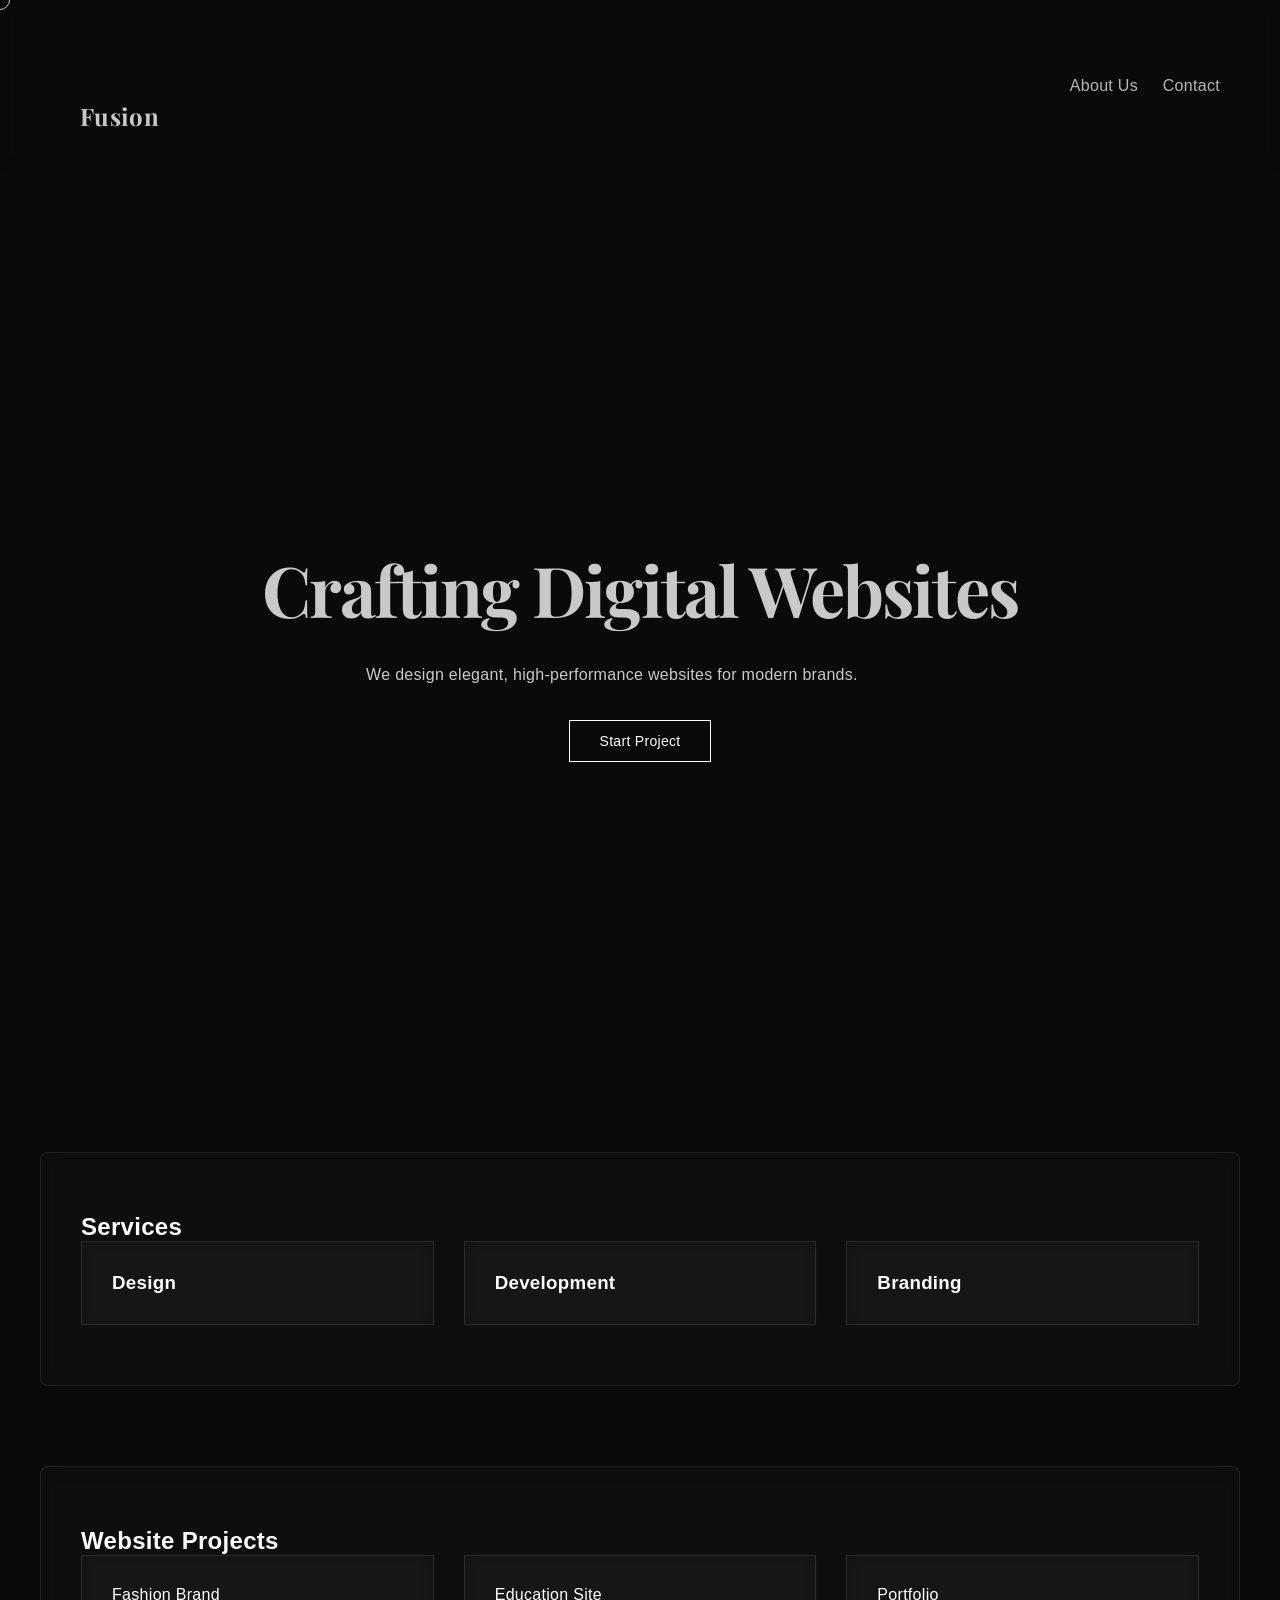
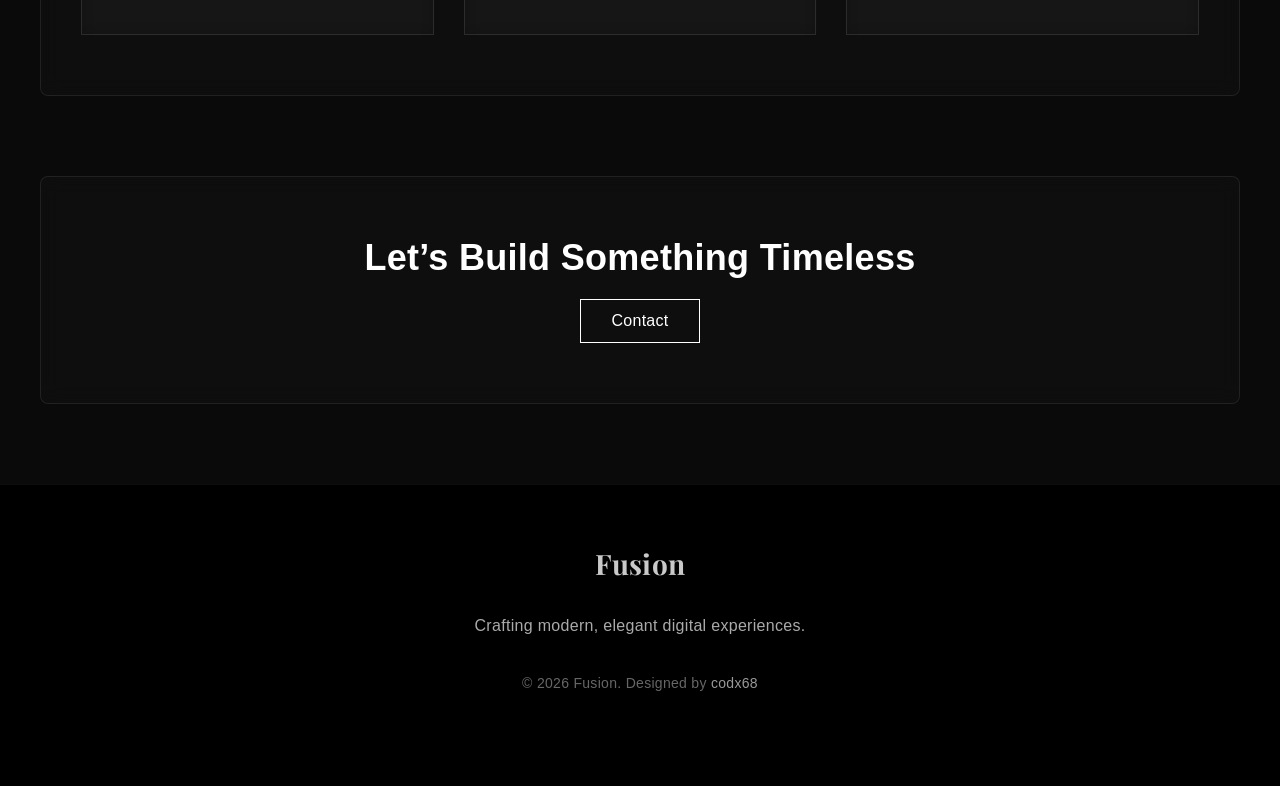
<file: index.html>
<!DOCTYPE html>
<html lang="en">
<head>
  <meta charset="UTF-8">
  <meta name="viewport" content="width=device-width, initial-scale=1.0">
  <title>Fusion</title>

  <link rel="stylesheet" href="style.css">

  <!-- FONT -->
  <link href="https://fonts.googleapis.com/css2?family=Inter:wght@300;400;600&family=Playfair+Display:wght@500;700&display=swap" rel="stylesheet">
</head>

<body>

    <div class="loader">
  <h1>Fusion</h1>
</div>

<div class="cursor"></div>

<header>
  <h1 class="logo">Fusion</h1>
  <nav>
    <a href="about.html">About Us</a>
    <a href="contact.html">Contact</a>
  </nav>
</header>

<section class="hero">
  <div class="hero-content">
    <h1>Crafting Digital Websites</h1>
    <p>We design elegant, high-performance websites for modern brands.</p>
    <a href="services.html" class="start-btn">Start Project</a>
  </div>
</section>

<section id="services" class="fade section-box">
  <h2>Services</h2>
  <div class="grid">
    <div class="card"><h3>Design</h3></div>
    <div class="card"><h3>Development</h3></div>
    <div class="card"><h3>Branding</h3></div>
  </div>
</section>

<section id="work" class="fade dark section-box">
  <h2>Website Projects</h2>
  <div class="grid">
    <div class="card">Fashion Brand</div>
    <div class="card">Education Site</div>
    <div class="card">Portfolio</div>
  </div>
</section>

<section class="cta section-box">
  <h2>Let’s Build Something <span>Timeless</span></h2>
  <a href="contact.html" class="btn">Contact</a>
</section>

<footer class="footer">
  <div class="footer-content">
    
    <h2 class="footer-logo">Fusion</h2>

    <p class="footer-text">
      Crafting modern, elegant digital experiences.
    </p>
    <p class="footer-copy">
      © 2026 Fusion. Designed by <a href="https://github.com/codx68" target="_blank">codx68</a>
    </p>

  </div>
</footer>

<div class="progress-bar"></div>

<script src="script.js"></script>
</body>
</html>
</file>
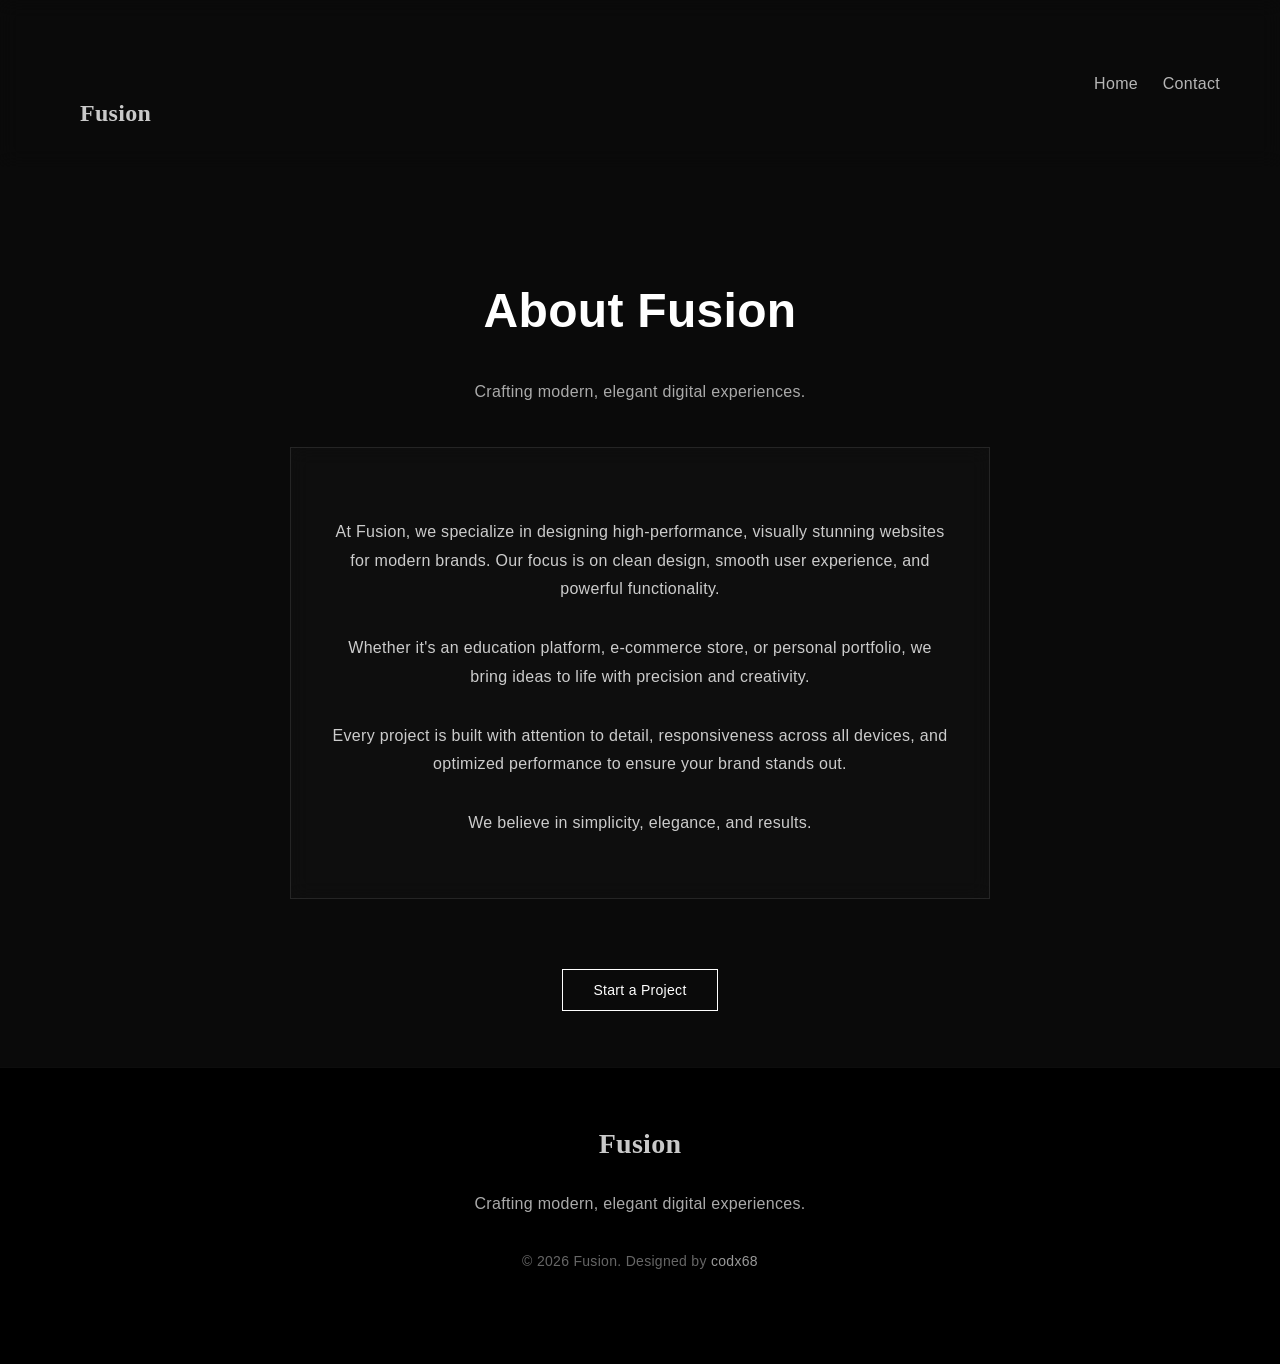
<file: about.html>
<!DOCTYPE html>
<html lang="en">
<head>
  <meta charset="UTF-8">
  <meta name="viewport" content="width=device-width, initial-scale=1.0">
  <title>About Us - Fusion</title>
  <link rel="stylesheet" href="style.css">
</head>
<body>

            <header>
  <h1 class="logo">Fusion</h1>
  <nav>
    <a href="index.html">Home</a>
    <a href="contact.html">Contact</a>
  </nav>
    </header>

  <!-- ABOUT SECTION -->
  <section class="about-section">
    <h1>About Fusion</h1>
    <p class="about-sub">
      Crafting modern, elegant digital experiences.
    </p>

    <div class="about-box">
      <p>
        At Fusion, we specialize in designing high-performance, visually stunning websites for modern brands.
        Our focus is on clean design, smooth user experience, and powerful functionality.
      </p>

      <p>
        Whether it's an education platform, e-commerce store, or personal portfolio,
        we bring ideas to life with precision and creativity.
      </p>

      <p>
        Every project is built with attention to detail, responsiveness across all devices,
        and optimized performance to ensure your brand stands out.
      </p>

      <p>
        We believe in simplicity, elegance, and results.
      </p>
    </div>

    <div class="about-cta">
      <a href="services.html" class="start-btn">Start a Project</a>
    </div>
  </section>

<footer class="footer">
  <div class="footer-content">
    
    <h2 class="footer-logo">Fusion</h2>

    <p class="footer-text">
      Crafting modern, elegant digital experiences.
    </p>
    <p class="footer-copy">
      © 2026 Fusion. Designed by <a href="https://github.com/codx68" target="_blank">codx68</a>
    </p>

  </div>
</footer>

</body>
</html>
</file>
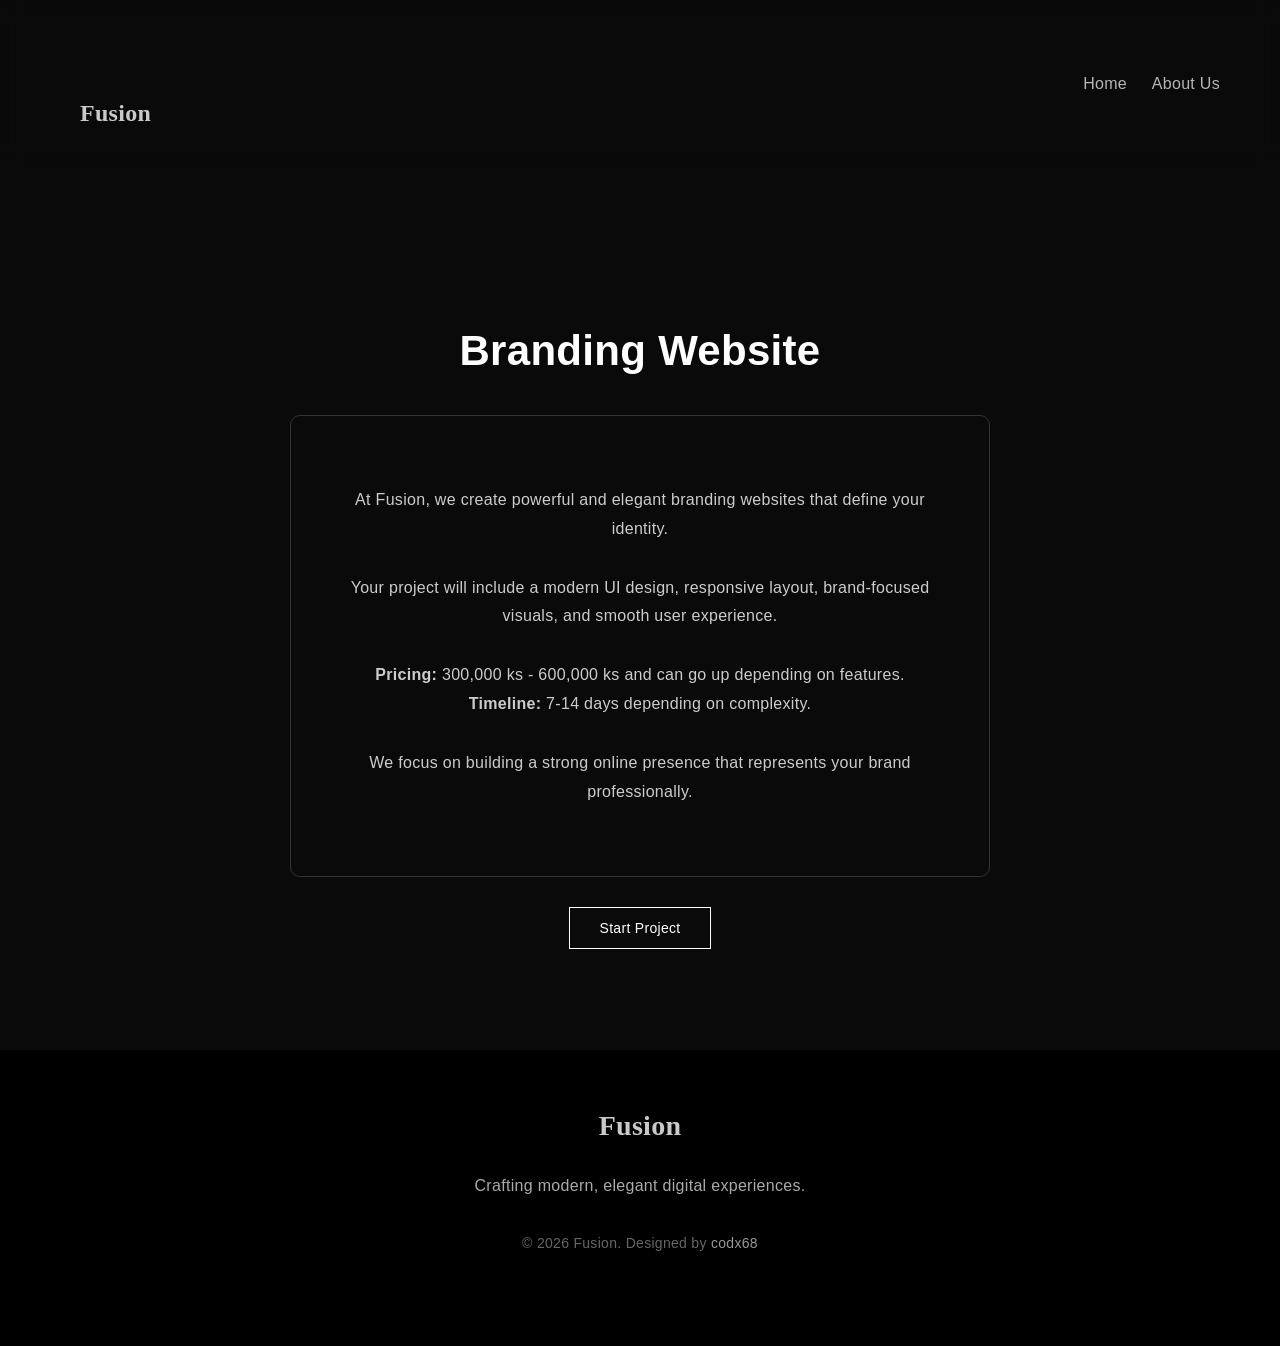
<file: branding.html>
<!DOCTYPE html>
<html lang="en">
<head>
  <meta charset="UTF-8">
  <meta name="viewport" content="width=device-width, initial-scale=1.0">
  <title>Branding Website</title>
  <link rel="stylesheet" href="style.css">
</head>
<body>

        <header>
  <h1 class="logo">Fusion</h1>
  <nav>
    <a href="index.html">Home</a>
    <a href="about.html">About Us</a>
  </nav>
    </header>

<section class="project-section">
  <h1>Branding Website</h1>

  <div class="project-box">
    <p>
      At Fusion, we create powerful and elegant branding websites that define your identity.
    </p>

    <p>
      Your project will include a modern UI design, responsive layout, brand-focused visuals,
      and smooth user experience.
    </p>

    <p>
      <strong>Pricing:</strong> 300,000 ks - 600,000 ks and can go up depending on features.
      <br>
      <strong>Timeline:</strong> 7-14 days depending on complexity.
    </p>

    <p>
      We focus on building a strong online presence that represents your brand professionally.
    </p>
  </div>

  <a href="mailto:faithful1studi@gmail.com?subject=Branding Website Project&body=Hello Fusion,%0D%0A%0D%0AI would like to start a Branding Website project.%0D%0A%0D%0APlease contact me with details.%0D%0A"
     class="start-btn">
     Start Project
  </a>
</section>

<footer class="footer">
  <div class="footer-content">
    
    <h2 class="footer-logo">Fusion</h2>

    <p class="footer-text">
      Crafting modern, elegant digital experiences.
    </p>
    <p class="footer-copy">
      © 2026 Fusion. Designed by <a href="https://github.com/codx68" target="_blank">codx68</a>
    </p>

  </div>
</footer>

</body>
</html>
</file>
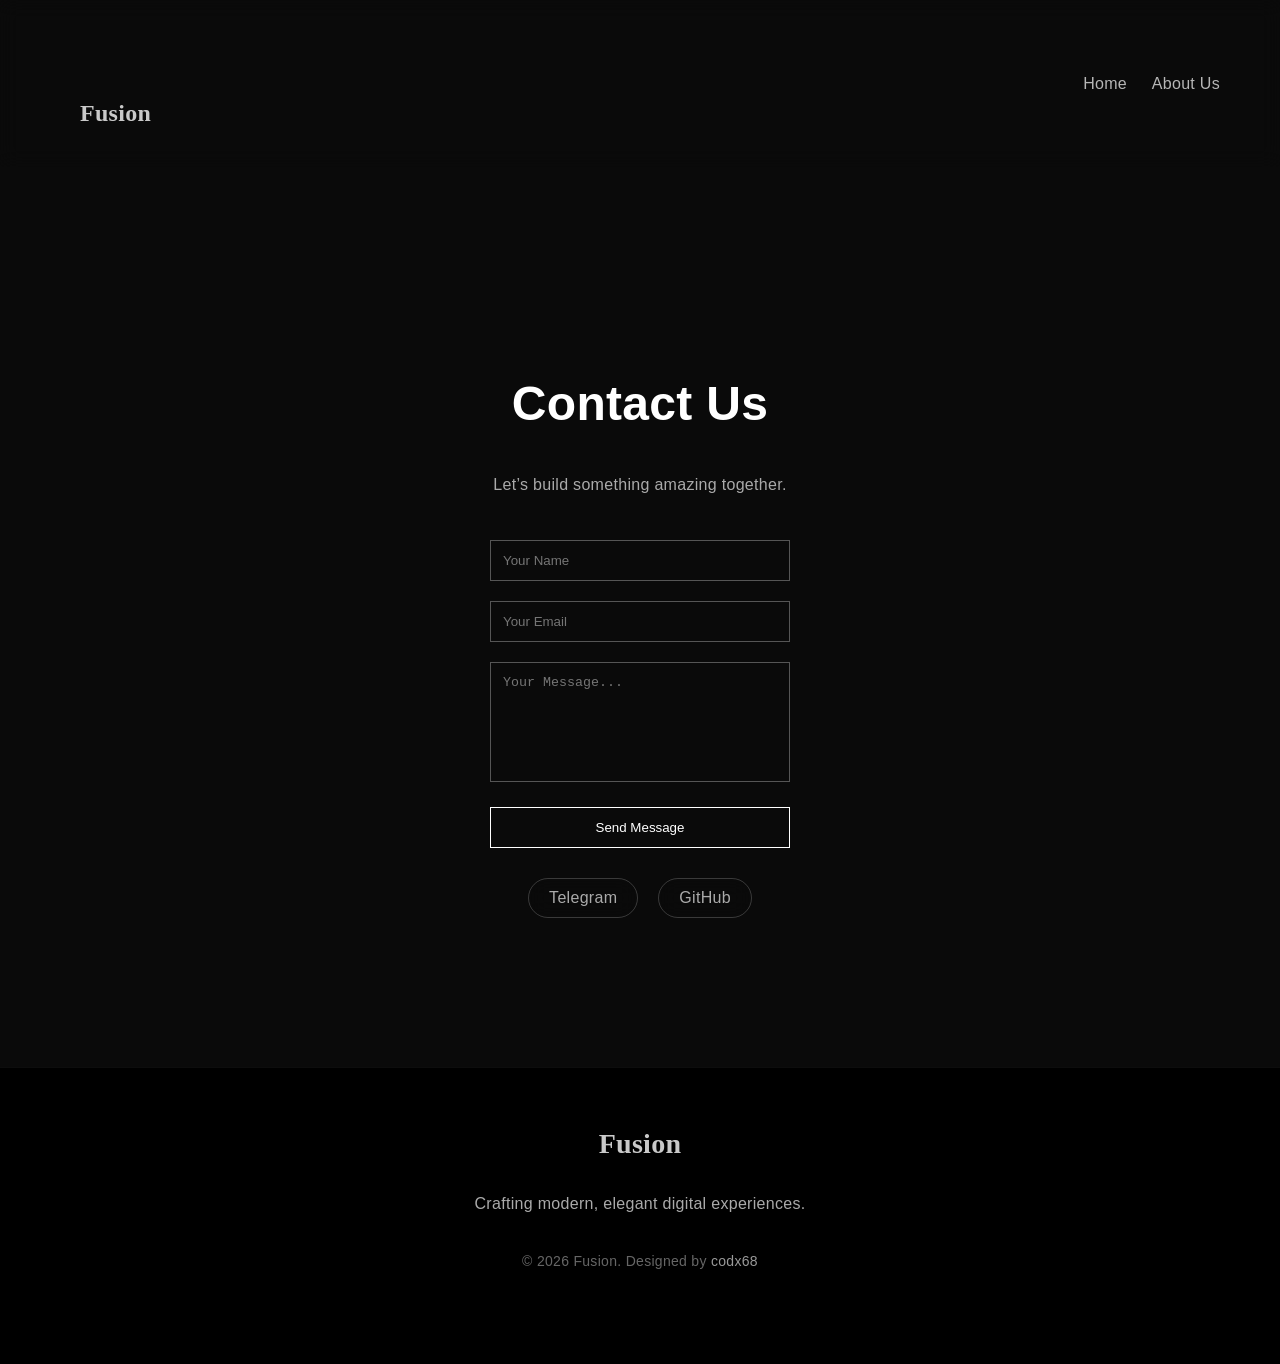
<file: contact.html>
<!DOCTYPE html>
<html lang="en">
<head>
  <meta charset="UTF-8">
  <meta name="viewport" content="width=device-width, initial-scale=1.0">
  <title>Contact - Fusion</title>
  <link rel="stylesheet" href="style.css">
</head>
<body>

            <header>
  <h1 class="logo">Fusion</h1>
  <nav>
    <a href="index.html">Home</a>
    <a href="about.html">About Us</a>
  </nav>
    </header>

  <!-- CONTACT SECTION -->
  <section class="contact-section">
    <h1>Contact Us</h1>
    <p>Let’s build something amazing together.</p>

    <form action="mailto:faithful1studi@gmail.com" method="POST" enctype="text/plain">
      <input type="text" name="Name" placeholder="Your Name" required>
      <input type="email" name="Email" placeholder="Your Email" required>
      <textarea name="Message" placeholder="Your Message..." required></textarea>
      <button type="submit">Send Message</button>
    </form>

    <div class="contact-links">
  <a href="https://t.me/Fusion010" target="_blank">Telegram</a>
  <a href="https://github.com/codx68" target="_blank">GitHub</a>
</div>

  </section>

<footer class="footer">
  <div class="footer-content">
    
    <h2 class="footer-logo">Fusion</h2>

    <p class="footer-text">
      Crafting modern, elegant digital experiences.
    </p>
    <p class="footer-copy">
      © 2026 Fusion. Designed by <a href="https://github.com/codx68" target="_blank">codx68</a>
    </p>

  </div>
</footer>

</body>
</html>
</file>
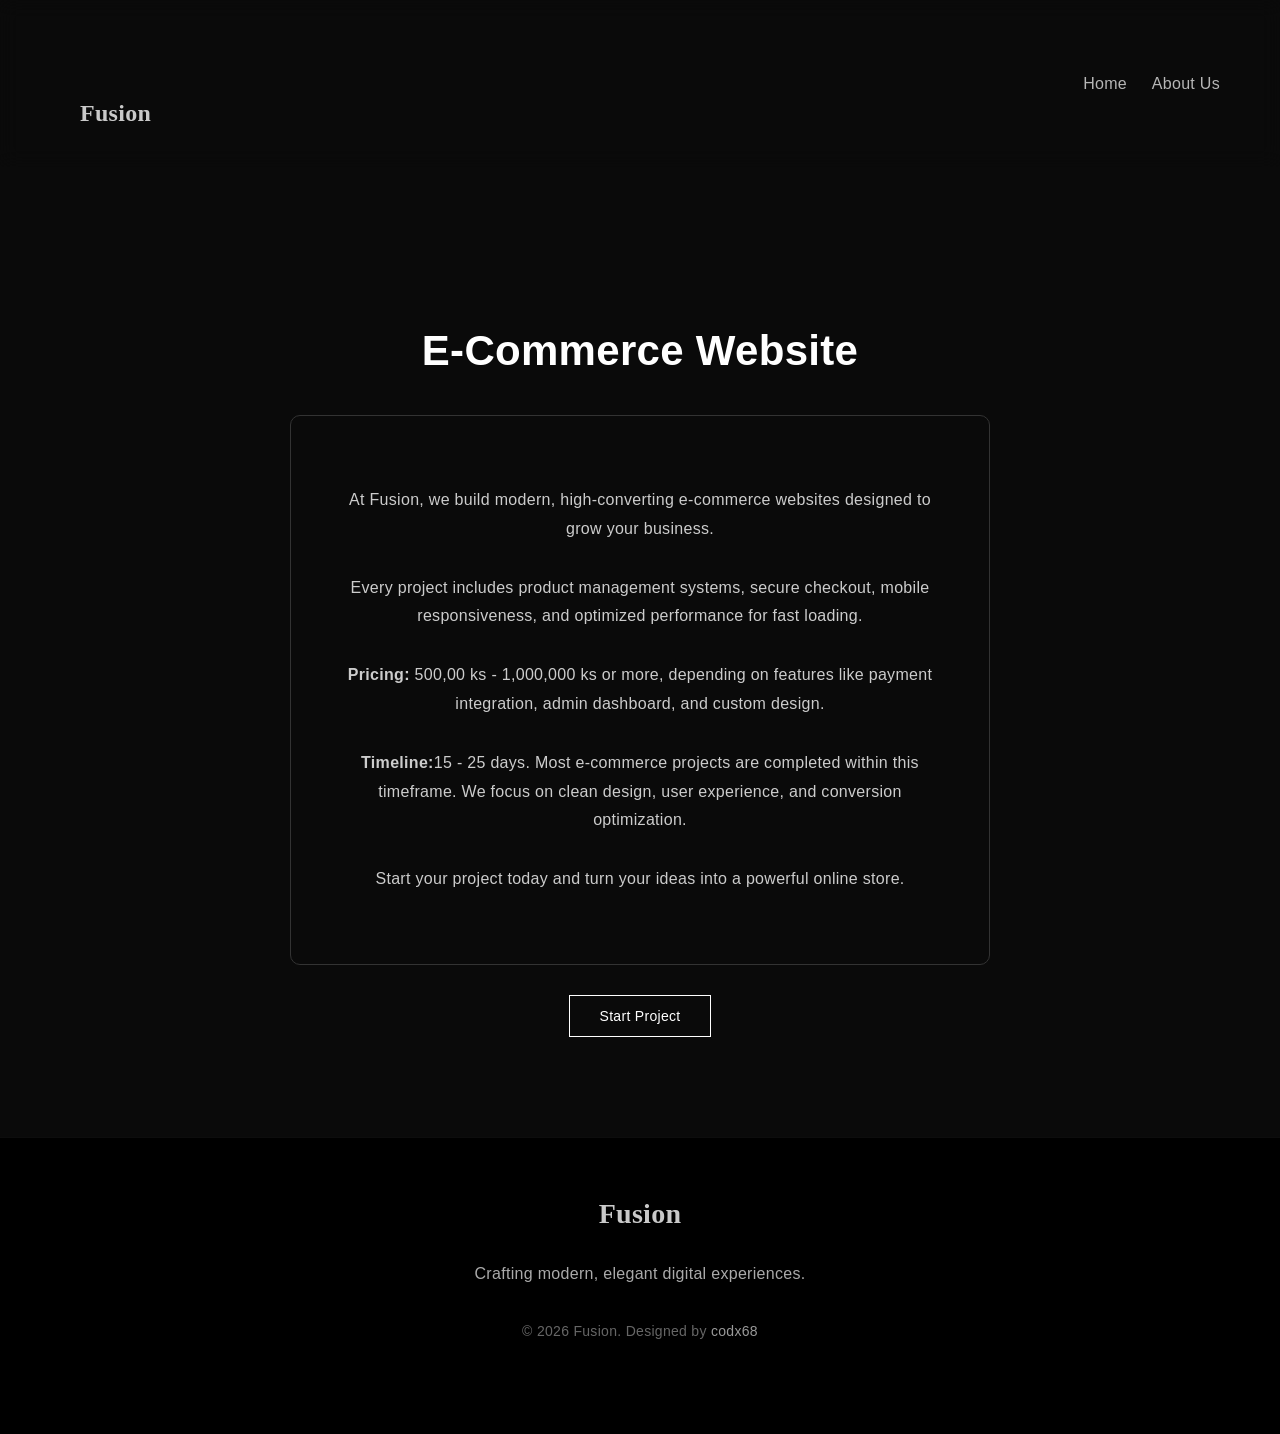
<file: ecommerce.html>
<!DOCTYPE html>
<html lang="en">
<head>
  <meta charset="UTF-8">
  <meta name="viewport" content="width=device-width, initial-scale=1.0">
  <title>E-Commerce Website</title>
  <link rel="stylesheet" href="style.css">
</head>
<body>

            <header>
  <h1 class="logo">Fusion</h1>
  <nav>
    <a href="index.html">Home</a>
    <a href="about.html">About Us</a>
  </nav>
    </header>

<section class="project-section">
  <h1>E-Commerce Website</h1>

  <div class="project-box">
    <p>
      At Fusion, we build modern, high-converting e-commerce websites designed to grow your business.
    </p>
    <p>
      Every project includes product management systems, secure checkout, mobile responsiveness,
      and optimized performance for fast loading.
    </p>

    <p>
      <strong>Pricing:</strong> 500,00 ks - 1,000,000 ks or more,
      depending on features like payment integration, admin dashboard, and custom design.
    </p>

    <p>
      <strong>Timeline:</strong>15 - 25 days. Most e-commerce projects are completed within this timeframe.
      We focus on clean design, user experience, and conversion optimization.
    </p>

    <p>
      Start your project today and turn your ideas into a powerful online store.
    </p>
  </div>

  <a href="mailto:faithful1studi@gmail.com?subject=E-Commerce Website Project&body=Hello,%20I%20want%20to%20start%20an%20E-Commerce%20website.%20Please%20contact%20me."
     class="start-btn">
     Start Project
  </a>
</section>

<footer class="footer">
  <div class="footer-content">
    
    <h2 class="footer-logo">Fusion</h2>

    <p class="footer-text">
      Crafting modern, elegant digital experiences.
    </p>
    <p class="footer-copy">
      © 2026 Fusion. Designed by <a href="https://github.com/codx68" target="_blank">codx68</a>
    </p>

  </div>
</footer>

</body>
</html>
</file>
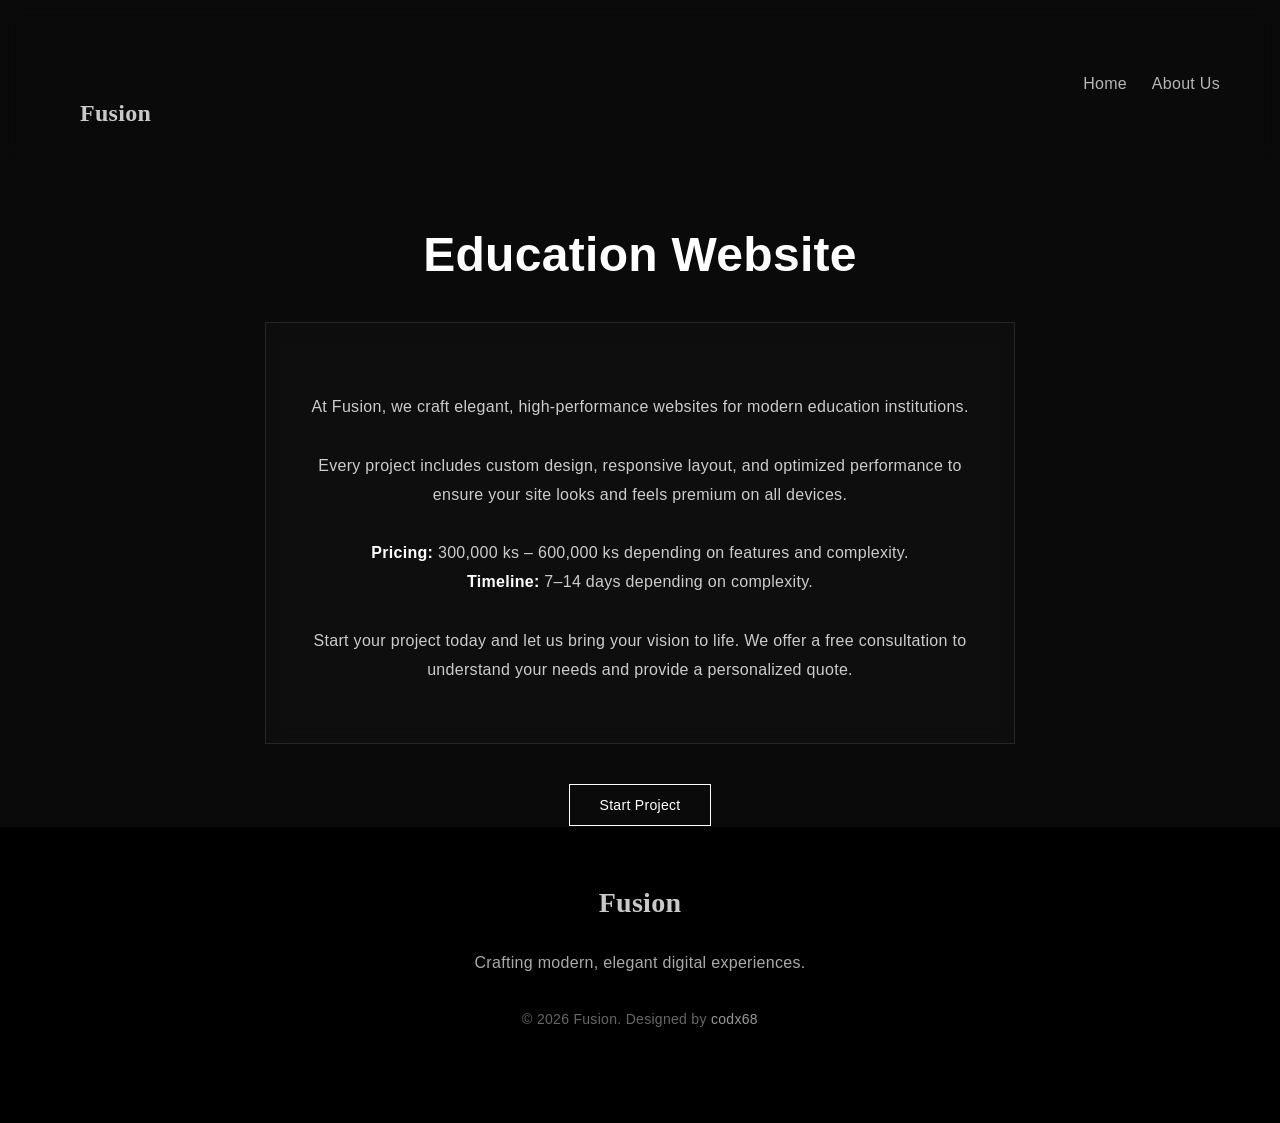
<file: education.html>
<!DOCTYPE html>
<html lang="en">
<head>
  <meta charset="UTF-8">
  <meta name="viewport" content="width=device-width, initial-scale=1.0">
  <title>Choose Project</title>
  <link rel="stylesheet" href="style.css">
</head>
<body>

        <header>
  <h1 class="logo">Fusion</h1>
  <nav>
    <a href="index.html">Home</a>
    <a href="about.html">About Us</a>
  </nav>
    </header>

    <h1>Education Website</h1>

    <div class="info-box">
  <p>
    At Fusion, we craft elegant, high-performance websites for modern education institutions.
  </p>

  <p>
    Every project includes custom design, responsive layout, and optimized performance to ensure your site looks and feels premium on all devices.
  </p>

  <p>
    <strong>Pricing:</strong> 300,000 ks – 600,000 ks depending on features and complexity.
    <br>
    <strong>Timeline:</strong> 7–14 days depending on complexity.
  </p>

  <p>
    Start your project today and let us bring your vision to life.
    We offer a free consultation to understand your needs and provide a personalized quote.
  </p>
</div>

<a href="mailto:faithful1studi@gmail.com?subject=Education Website Project&body=Hello,%0AI want to build an Education Website.%0A%0AProject details:%0A- Type: Education%0A- Features: (please describe)%0A- Budget:%0A- Timeline:%0A"
   class="start-btn">
   Start Project
</a>

<footer class="footer">
  <div class="footer-content">
    
    <h2 class="footer-logo">Fusion</h2>

    <p class="footer-text">
      Crafting modern, elegant digital experiences.
    </p>
    <p class="footer-copy">
      © 2026 Fusion. Designed by <a href="https://github.com/codx68" target="_blank">codx68</a>
    </p>

  </div>
</footer>

</body>
</html>
</file>
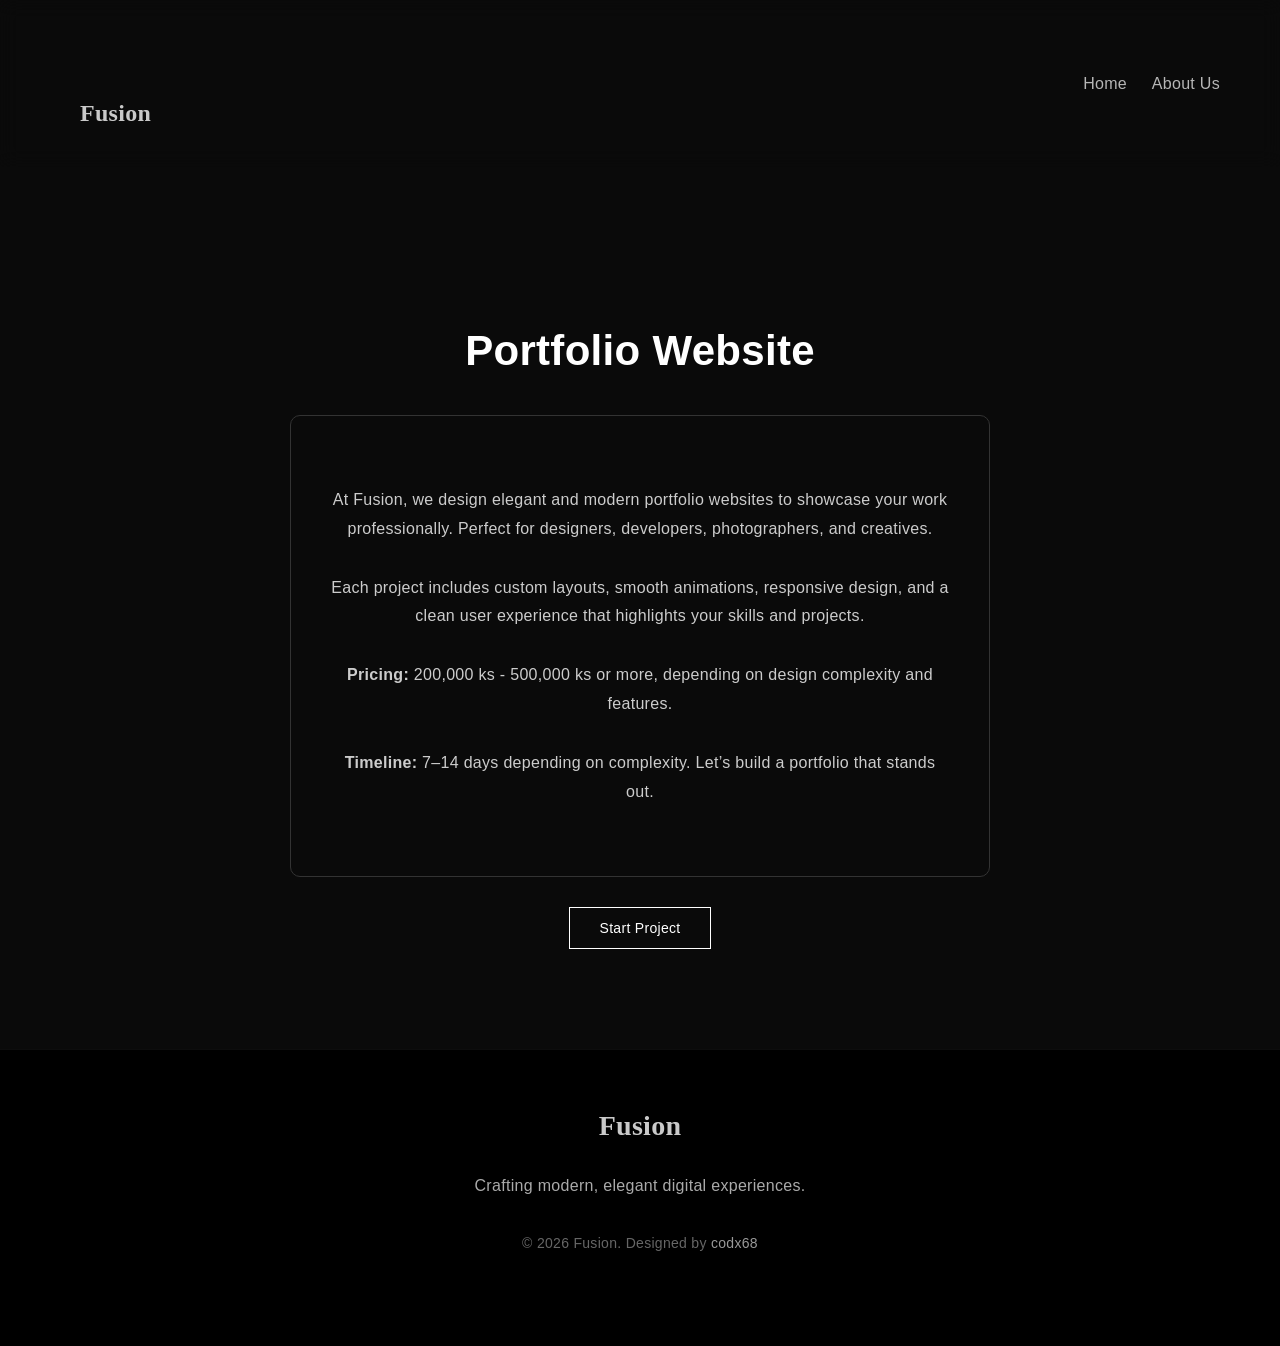
<file: portfolio.html>
<!DOCTYPE html>
<html lang="en">
<head>
  <meta charset="UTF-8">
  <meta name="viewport" content="width=device-width, initial-scale=1.0">
  <title>Portfolio Website</title>
  <link rel="stylesheet" href="style.css">
</head>
<body>

            <header>
  <h1 class="logo">Fusion</h1>
  <nav>
    <a href="index.html">Home</a>
    <a href="about.html">About Us</a>
  </nav>
    </header>

<section class="project-section">
  <h1>Portfolio Website</h1>

  <div class="project-box">
    <p>
      At Fusion, we design elegant and modern portfolio websites to showcase your work professionally.
      Perfect for designers, developers, photographers, and creatives.
    </p>

    <p>
      Each project includes custom layouts, smooth animations, responsive design,
      and a clean user experience that highlights your skills and projects.
    </p>

    <p>
      <strong>Pricing:</strong> 200,000 ks - 500,000 ks or more,
      depending on design complexity and features.
    </p>

    <p>
      <strong>Timeline:</strong> 7–14 days depending on complexity.
      Let’s build a portfolio that stands out.
    </p>
  </div>

  <a href="mailto:faithful1studi@gmail.com?subject=Portfolio Website Project&body=Hello,%20I%20want%20to%20build%20a%20Portfolio%20website.%20Please%20contact%20me."
     class="start-btn">
     Start Project
  </a>
</section>

<footer class="footer">
  <div class="footer-content">
    
    <h2 class="footer-logo">Fusion</h2>

    <p class="footer-text">
      Crafting modern, elegant digital experiences.
    </p>
    <p class="footer-copy">
      © 2026 Fusion. Designed by <a href="https://github.com/codx68" target="_blank">codx68</a>
    </p>

  </div>
</footer>

</body>
</html>
</file>
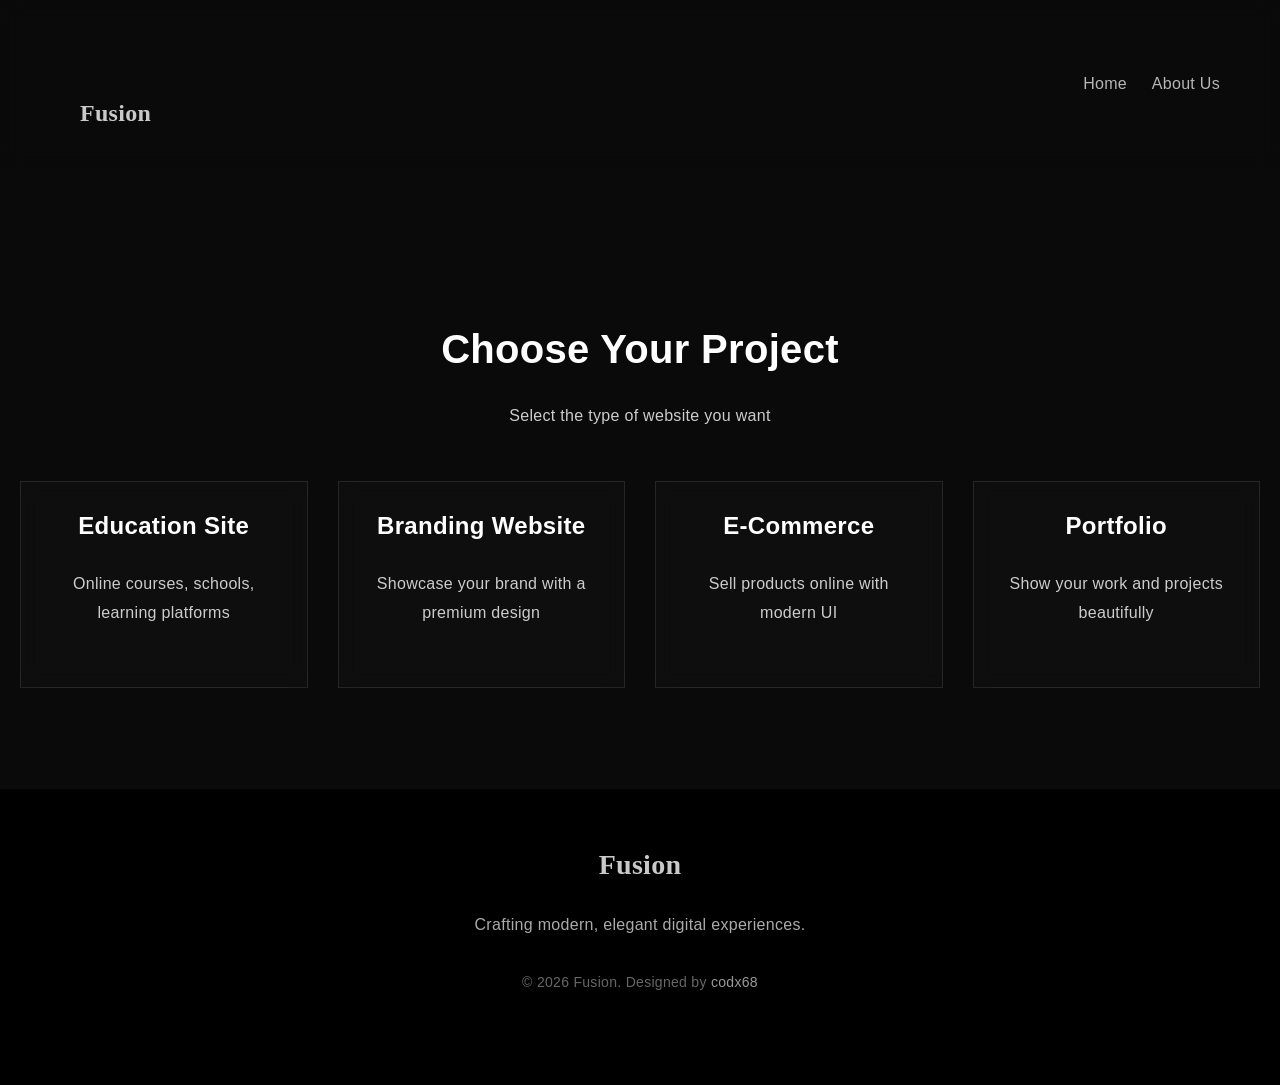
<file: services.html>
<!DOCTYPE html>
<html lang="en">
<head>
  <meta charset="UTF-8">
  <meta name="viewport" content="width=device-width, initial-scale=1.0">
  <title>Choose Project</title>
  <link rel="stylesheet" href="style.css">
</head>
<body>

    <header>
  <h1 class="logo">Fusion</h1>
  <nav>
    <a href="index.html">Home</a>
    <a href="about.html">About Us</a>
  </nav>
    </header>

<section class="services">
  <h1>Choose Your Project</h1>
  <p>Select the type of website you want</p>

  <div class="service-grid">

    <div class="card" onclick="window.location.href='education.html'">
       <h2>Education Site</h2>
       <p>Online courses, schools, learning platforms</p>
    </div>

    <div class="card" onclick="window.location.href='branding.html'">
      <h2>Branding Website</h2>
      <p>Showcase your brand with a premium design</p>
    </div>

    <div class="card" onclick="window.location.href='ecommerce.html'">
      <h2>E-Commerce</h2>
      <p>Sell products online with modern UI</p>
    </div>

    <div class="card" onclick="window.location.href='portfolio.html'">
      <h2>Portfolio</h2>
      <p>Show your work and projects beautifully</p>
    </div>

  </div>
</section>

<footer class="footer">
  <div class="footer-content">
    
    <h2 class="footer-logo">Fusion</h2>

    <p class="footer-text">
      Crafting modern, elegant digital experiences.
    </p>
    <p class="footer-copy">
      © 2026 Fusion. Designed by <a href="https://github.com/codx68" target="_blank">codx68</a>
    </p>

  </div>
</footer>

</body>
</html>
</file>
<file: style.css>
:root {
  --bordeaux: #4A0E1A;
  --bordeaux-dark: #2A060D;
  --silver: #C9C9C9;
  --silver-soft: #E5E5E5;
  --bg: #0A0A0A;
}

/* RESET */
* {
  margin: 0;
  padding: 0;
  box-sizing: border-box;
}

/* BODY */
body {
  font-family: 'Inter', sans-serif;
  background: var(--bg);
  color: var(--silver-soft);
}

/* HEADER */
header {
  display: flex;
  justify-content: space-between;
  padding: 30px 80px;
  backdrop-filter: blur(10px);
}

.logo {
  font-family: 'Playfair Display', serif;
  font-size: 28px;
  color: var(--silver);
}

nav a {
  margin-left: 30px;
  text-decoration: none;
  color: var(--silver);
  position: relative;
}

/* NAV HOVER LINE */
nav a::after {
  content: "";
  position: absolute;
  width: 0;
  height: 1px;
  bottom: -5px;
  left: 0;
  background: var(--bordeaux);
  transition: 0.3s;
}

nav a:hover::after {
  width: 100%;
}

/* HERO */
.hero {
  height: 100vh;
  display: flex;
  align-items: center;
  justify-content: center;
  text-align: center;
  padding: 0 20px;
}

.hero h1 {
  font-family: 'Playfair Display', serif;
  font-size: 70px;
  color: var(--silver);
  letter-spacing: -2px;
}

.hero p {
  margin: 25px 0;
  color: var(--silver);
}

/* BUTTON */
button {
  padding: 14px 30px;
  background: transparent;
  border: 1px solid var(--silver);
  color: var(--silver);
  cursor: pointer;
  transition: 0.4s;
}

button:hover {
  background: var(--bordeaux);
  border-color: var(--bordeaux);
}

/* SECTION */
section {
  padding: 100px 80px;
}

/* GRID */
.grid {
  display: grid;
  grid-template-columns: repeat(3, 1fr);
  gap: 30px;
}

/* CARD */
.card {
  padding: 40px;
  border: 1px solid rgba(255,255,255,0.08);
  background: rgba(255,255,255,0.02);
  backdrop-filter: blur(10px);
  transition: 0.4s;
}

.card:hover {
  transform: translateY(-8px);
  border-color: var(--bordeaux);
}

/* DARK SECTION */
.dark {
  background: var(--bordeaux-dark);
}

/* CTA */
.cta {
  text-align: center;
}

/* FADE ANIMATION */
.fade {
  opacity: 0;
  transform: translateY(40px) scale(0.95);
  filter: blur(8px);
  transition: 
    opacity 0.8s ease,
    transform 0.8s ease,
    filter 0.8s ease;
}

.fade.show {
  opacity: 1;
  transform: translateY(0) scale(1);
  filter: blur(0);
}

/* MOBILE */
@media (max-width: 768px) {
  header {
    flex-direction: column;
    padding: 20px;
  }

  .grid {
    grid-template-columns: 1fr;
  }

  .hero h1 {
    font-size: 36px;
  }

  section {
    padding: 60px 20px;
  }
}

/* LOADER */
.loader {
  position: fixed;
  inset: 0;
  background: #0A0A0A;
  display: flex;
  justify-content: center;
  align-items: center;
  z-index: 9999;
}

.loader h1 {
  font-family: 'Playfair Display', serif;
  color: #C9C9C9;
  font-size: 40px;
  letter-spacing: 2px;
}

/* CUSTOM CURSOR */
.cursor {
  width: 20px;
  height: 20px;
  border: 1px solid #C9C9C9;
  border-radius: 50%;
  position: fixed;
  pointer-events: none;
  transform: translate(-50%, -50%);
  transition: transform 0.15s ease;
  z-index: 999;
}

/* CURSOR HOVER EFFECT */
a:hover ~ .cursor,
button:hover ~ .cursor {
  transform: translate(-50%, -50%) scale(1.8);
}

/* PROGRESS BAR */
.progress-bar {
  position: fixed;
  top: 0;
  left: 0;
  height: 2px;
  background: #4A0E1A;
  width: 0%;
  z-index: 999;
}

/* SMOOTH SCROLL */
html {
  scroll-behavior: smooth;
}

/* FOOTER */
.footer {
  background: #050505;
  padding: 80px 20px 40px;
  text-align: center;
  border-top: 1px solid rgba(255,255,255,0.05);
}

.footer-logo {
  font-family: 'Playfair Display', serif;
  font-size: 28px;
  margin-bottom: 15px;
  color: var(--silver);
}

.footer-text {
  color: rgba(255,255,255,0.6);
  margin-bottom: 30px;
}

.footer-links {
  margin-bottom: 30px;
}

.footer-links a {
  margin: 0 15px;
  text-decoration: none;
  color: var(--silver);
  font-size: 14px;
  position: relative;
}

.footer-links a::after {
  content: "";
  position: absolute;
  width: 0;
  height: 1px;
  bottom: -3px;
  left: 0;
  background: var(--bordeaux);
  transition: 0.3s;
}

.footer-links a:hover::after {
  width: 100%;
}

.footer-social {
  margin-bottom: 25px;
}

.footer-social a {
  text-decoration: none;
  border: 1px solida var(--silver);
  padding: 8px 16px;
  font-size: 13px;
  color: var(--silver);
  transition: 0.3s;
}

.footer-social a:hover {
  background: var(--bordeaux);
  border-color: var(--bordeaux);
}

.footer-copy {
  font-size: 12px;
  color: rgba(255,255,255,0.4);
}

.footer-copy a {
  color: var(--silver);
  text-decoration: none;
  border-bottom: 1px solid transparent;
  transition: 0.3s;
}

.footer-copy a:hover {
  color: white;
  border-bottom: 1px solid var(--bordeaux);
}

.footer-copy a {
  opacity: 0.6;
}

.footer-copy a:hover {
  opacity: 1;
}

.services {
  text-align: center;
  padding: 100px 20px;
}

.services h1 {
  font-size: 40px;
  margin-bottom: 10px;
}

.service-grid {
  display: grid;
  grid-template-columns: repeat(auto-fit, minmax(250px, 1fr));
  margin-top: 50px;
  gap: 30px;
}

.card {
  border: 1px solid rgba(255,255,255,0.1);
  padding: 30px;
  transition: 0.3s;
  cursor: pointer;
}

.card:hover {
  transform: translateY(-10px);
  border-color: white;
}

.card h2 {
  margin-bottom: 10px;
}

.start-btn {
  display: inline-block;
  margin-top: 25px;
  padding: 12px 30px;
  border: 1px solid white;
  color: white;
  text-decoration: none;
  font-size: 14px;
  transition: 0.3s;
}

/* hover effect */
.start-btn:hover {
  background: white;
  color: black;
}

.start-btn {
  border: 1px solid rgba(255,255,255,0.5);
}

.start-btn:hover {
  background: var(--bordeaux);
  border-color: var(--bordeaux);
  color: white;
}

.card {
  cursor: pointer;
}

body {
  margin: 0;
  font-family: 'Segoe UI', sans-serif;
  background: #0a0a0a;
  color: white;
}

/* Header */
header {
  display: flex;
  justify-content: space-between;
  align-items: center;
  padding: 20px 60px;
}

.logo {
  font-size: 28px;
  font-weight: bold;
}

nav a {
  color: white;
  margin-left: 20px;
  text-decoration: none;
  opacity: 0.7;
}

nav a:hover {
  opacity: 1;
}

/* Main section */
h1 {
  text-align: center;
  font-size: 48px;
  margin-top: 60px;
}

/* Paragraph box (THIS is the upgrade) */
p {
  max-width: 700px;
  margin: 30px auto;
  line-height: 1.8;
  font-size: 16px;
  color: #ccc;
  text-align: center;
}

/* Button */
.start-btn {
  display: block;
  width: fit-content;
  margin: 30px auto 80px;
  padding: 14px 40px;
  border: 1px solid white;
  color: white;
  text-decoration: none;
  transition: 0.3s;
}

.start-btn:hover {
  background: white;
  color: black;
}

/* Footer */
.footer {
  background: #000;
  padding: 40px 20px;
  text-align: center;
}

.footer-logo {
  font-size: 24px;
  margin-bottom: 10px;
}

.footer-text {
  color: #aaa;
  margin-bottom: 10px;
}

.footer-copy {
  font-size: 14px;
  color: #777;
}

.footer a {
  color: #fff;
  text-decoration: none;
}

.info-box {
  max-width: 750px;
  margin: 40px auto;
  padding: 30px;
  border: 1px solid rgba(255,255,255,0.1);
  background: rgba(255,255,255,0.02);
  backdrop-filter: blur(10px);
}

.info-box {
  max-width: 750px;
  margin: 40px auto;
  padding: 40px;
  border: 1px solid rgba(255,255,255,0.1);
  background: rgba(255,255,255,0.02);
  backdrop-filter: blur(10px);
}

.info-box p {
  margin-bottom: 18px;
  line-height: 1.8;
  color: #ccc;
  font-size: 16px;
}

.info-box strong {
  color: white;
}

.projects {
  display: grid;
  grid-template-columns: repeat(3, 1fr);
  gap: 20px;
  padding: 60px;
  background: #5a0008;
}

.project-card {
  padding: 40px;
  border: 1px solid rgba(255,255,255,0.2);
  color: white;
  text-align: center;
  transition: 0.3s;
  cursor: pointer;
}

/* Hover effect (THIS is the magic) */
.project-card:hover {
  background: white;
  color: black;
  transform: translateY(-10px);
}

.cta {
  text-align: center;
  padding: 120px 20px;
  background: #000;
}

.cta h2 {
  font-size: 36px;
  margin-bottom: 20px;
}

.cta span {
  border-bottom: none;
}

.btn {
  display: inline-block;
  padding: 12px 30px;
  border: 1px solid white;
  color: white;
  text-decoration: none;
  transition: 0.3s;
}

.btn:hover {
  background: white;
  color: black;
}

.footer {
  text-align: center;
  padding: 60px 20px;
  background: #000;
}

.footer-logo {
  font-size: 28px;
  margin-bottom: 10px;
}

.footer-text {
  color: #aaa;
  margin-bottom: 15px;
}

.footer-copy {
  color: #666;
  font-size: 14px;
}

.footer a {
  color: white;
  text-decoration: none;
  border-bottom: 1px solid transparent;
}

.footer a:hover {
  border-bottom: 1px solid white;
}

* {
  transition: all 0.3s ease;
}

.section-box {
  max-width: 1200px;
  margin: 80px auto;
  padding: 60px 40px;

  border: 1px solid rgba(255,255,255,0.08);
  background: rgba(255,255,255,0.02);
  backdrop-filter: blur(10px);

  border-radius: 8px;
}

.section-box:hover {
  border-color: var(--bordeaux);
  box-shadow: 0 0 40px rgba(74, 14, 26, 0.3);
}

body {
  background: #000;
  color: #fff;
  font-family: Arial, sans-serif;
  margin: 0;
}

.logo {
  padding: 20px;
  font-size: 24px;
}

.project-section {
  text-align: center;
  padding: 100px 20px;
}

.project-box {
  max-width: 700px;
  margin: 40px auto;
  padding: 30px;
  border: 1px solid rgba(255,255,255,0.2);
  background: rgba(255,255,255,0.03);
  line-height: 1.8;
  border-radius: 10px;
}

.start-btn {
  display: inline-block;
  margin-top: 30px;
  padding: 12px 30px;
  border: 1px solid white;
  text-decoration: none;
  color: white;
  transition: 0.3s;
}

.start-btn:hover {
  background: white;
  color: black;
}

body {
  margin: 0;
  background: #000;
  color: #fff;
  font-family: Arial, sans-serif;
}

/* Section */
.project-section {
  text-align: center;
  padding: 100px 20px;
}

/* Title */
.project-section h1 {
  font-size: 42px;
  margin-bottom: 40px;
}

/* Box */
.project-box {
  max-width: 700px;
  margin: auto;
  padding: 40px;
  border: 1px solid #333;
  border-radius: 10px;
  background: #0a0a0a;
  line-height: 1.8;
  color: #ccc;
}

/* Button */
.start-btn {
  display: inline-block;
  margin-top: 30px;
  padding: 12px 30px;
  border: 1px solid #fff;
  color: #fff;
  text-decoration: none;
  transition: 0.3s;
}

.start-btn:hover {
  background: #fff;
  color: #000;
}

.start-btn {
  display: block;              /* change from inline-block */
  margin: 30px auto 0;         /* auto centers it */
  padding: 12px 30px;
  border: 1px solid #fff;
  color: #fff;
  text-decoration: none;
  text-align: center;
  width: fit-content;          /* keeps button size tight */
  transition: 0.3s;
}

.start-btn:hover {
  background: #fff;
  color: #000;
}

.contact-section {
  min-height: 100vh;
  display: flex;
  flex-direction: column;
  justify-content: center;
  align-items: center;
  color: #fff;
  text-align: center;
}

.contact-section h1 {
  font-size: 48px;
  margin-bottom: 10px;
}

.contact-section p {
  color: #aaa;
  margin-bottom: 30px;
}

.contact-section form {
  display: flex;
  flex-direction: column;
  width: 300px;
}

.contact-section input,
.contact-section textarea {
  margin: 10px 0;
  padding: 12px;
  background: transparent;
  border: 1px solid #555;
  color: #fff;
}

.contact-section textarea {
  height: 120px;
  resize: none;
}

.contact-section button {
  margin-top: 15px;
  padding: 12px;
  border: 1px solid #fff;
  background: transparent;
  color: #fff;
  cursor: pointer;
  transition: 0.3s;
}

.contact-section button:hover {
  background: #fff;
  color: #000;
}

.contact-links {
  margin-top: 30px;
  display: flex;
  gap: 20px;
}

.contact-links a {
  text-decoration: none;
  color: #aaa;
  border: 1px solid #555;
  padding: 10px 20px;
  transition: 0.3s;
}

.contact-links a:hover {
  color: #fff;
  border-color: #fff;
  transform: translateY(-3px);
}

.contact-links a {
  text-decoration: none;
  color: #aaa;
  padding: 10px 20px;
  border-radius: 30px;
  border: 1px solid rgba(255,255,255,0.2);
  backdrop-filter: blur(10px);
  transition: all 0.3s ease;
}

.contact-links a:hover {
  color: #fff;
  border-color: #fff;
  transform: scale(1.05);
}

.about-section {
  min-height: 100vh;
  display: flex;
  flex-direction: column;
  align-items: center;
  justify-content: center;
  text-align: center;
  color: #fff;
  padding: 40px 20px;
}

.about-section h1 {
  font-size: 48px;
  margin-bottom: 10px;
}

.about-sub {
  color: #aaa;
  margin-bottom: 40px;
}

.about-box {
  max-width: 700px;
  border: 1px solid rgba(255,255,255,0.1);
  padding: 40px;
  line-height: 1.8;
  color: #ccc;
  background: rgba(255,255,255,0.02);
  backdrop-filter: blur(10px);
}

.about-box p {
  margin-bottom: 20px;
}

.about-cta {
  margin-top: 40px;
}

/* Smooth scrolling */
html {
  scroll-behavior: smooth;
}

/* Better font feel */
body {
  background: #0a0a0a;
  color: #fff;
  font-family: -apple-system, BlinkMacSystemFont, "Segoe UI", sans-serif;
  letter-spacing: 0.3px;
}

/* Container spacing (feels more premium) */
section {
  padding: 80px 20px;
}

.glass {
  background: rgba(255, 255, 255, 0.03);
  border: 1px solid rgba(255, 255, 255, 0.08);
  backdrop-filter: blur(12px);
  border-radius: 12px;
  transition: all 0.3s ease;
}

.glass:hover {
  transform: translateY(-6px);
  border-color: rgba(255,255,255,0.2);
}

.glass {
  background: rgba(255, 255, 255, 0.03);
  border: 1px solid rgba(255, 255, 255, 0.08);
  backdrop-filter: blur(12px);
  border-radius: 12px;
  transition: all 0.3s ease;
}

.glass:hover {
  transform: translateY(-6px);
  border-color: rgba(255,255,255,0.2);
}

/* ===== MOBILE FIX ===== */
@media (max-width: 768px) {

  /* Hero Title */
  h1 {
    font-size: 32px !important;
    line-height: 1.2;
  }

  /* Paragraph text */
  p {
    font-size: 14px;
    padding: 0 15px;
  }

  /* Navbar */
  nav {
    flex-direction: column;
    gap: 10px;
  }

  /* Buttons */
  .btn, button {
    width: 90%;
    max-width: 300px;
    padding: 12px;
  }

  /* Sections spacing */
  section {
    padding: 40px 20px;
  }

  /* Cards / Boxes */
  .box, .card, .service-box {
    width: 100% !important;
    margin-bottom: 20px;
  }

  /* Grid layouts */
  .grid, .services, .projects {
    display: flex;
    flex-direction: column;
    gap: 20px;
  }

  /* Footer */
  footer {
    text-align: center;
    padding: 20px;
  }
}

/* MOBILE FIX */
@media (max-width: 768px) {

  body {
    padding: 0 20px;
  }

  .contact-section {
    min-height: 100vh;
    display: flex;
    justify-content: center;
    align-items: center; /* center vertically */
    text-align: center;
  }

  .contact-container {
    width: 100%;
    max-width: 100%;
  }

  h1 {
    font-size: 28px;
    margin-bottom: 10px;
  }

  p {
    font-size: 14px;
    margin-bottom: 20px;
  }

  input,
  textarea {
    width: 100%;
    font-size: 14px;
    padding: 12px;
    margin-bottom: 12px;
  }

  textarea {
    height: 120px;
  }

  button {
    width: 100%;
    padding: 12px;
    font-size: 14px;
  }

  .social-buttons {
    display: flex;
    justify-content: center;
    gap: 10px;
    margin-top: 15px;
  }

  .social-buttons a {
    font-size: 12px;
    padding: 8px 14px;
  }
}
</file>
